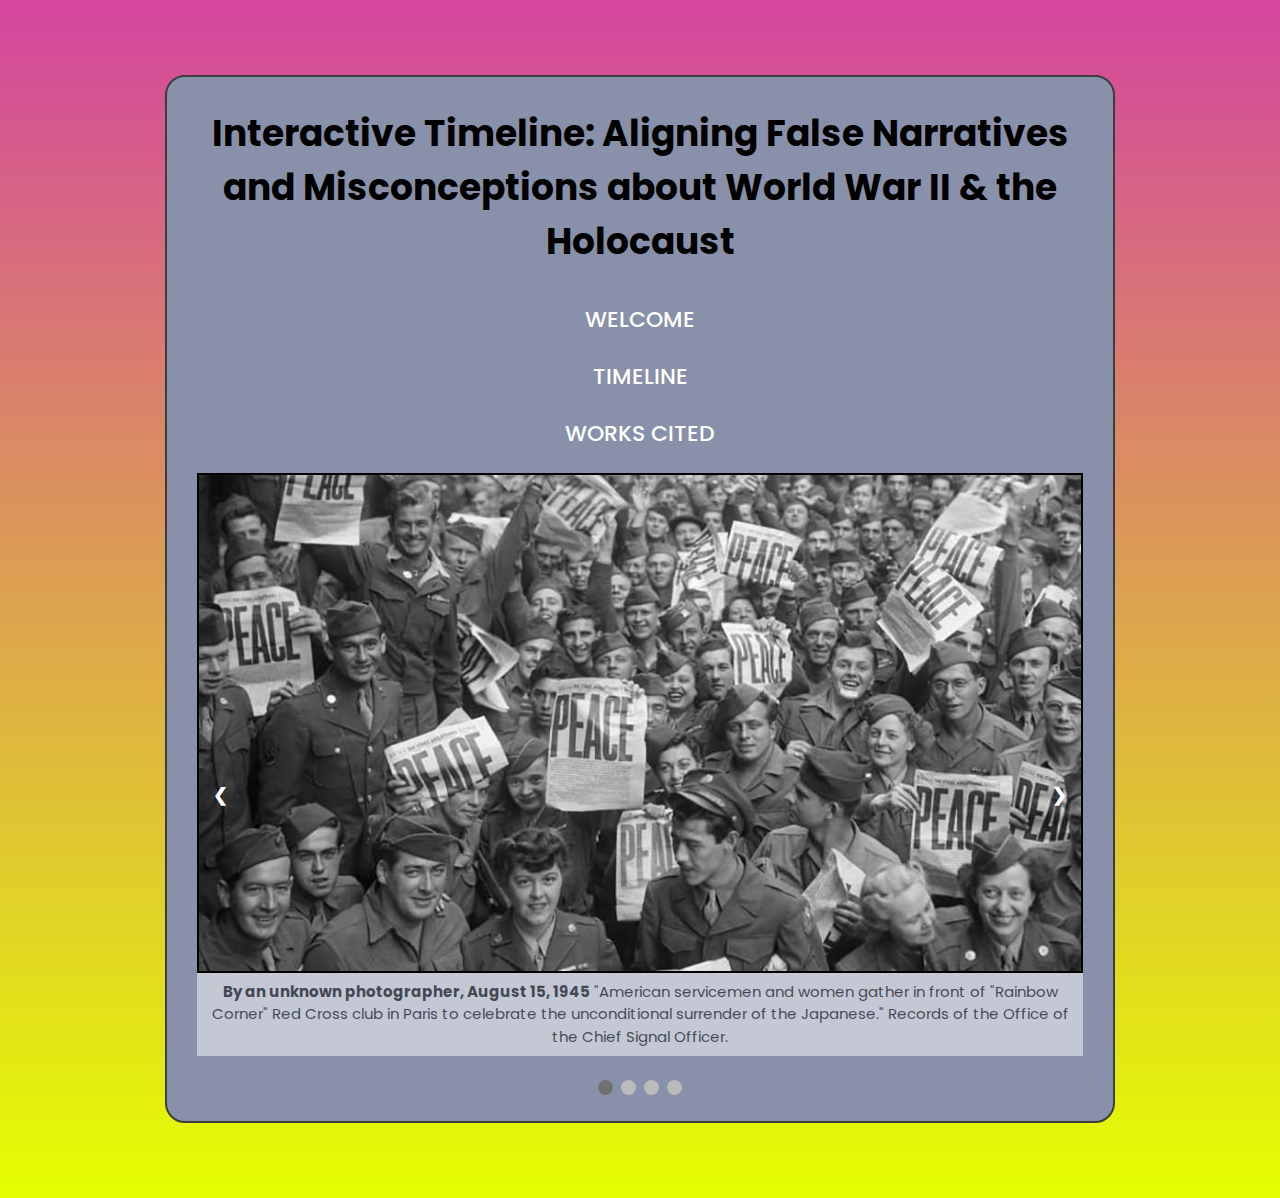
<file: index.html>
<!DOCTYPE html>
<html lang="en">
<head>
    <meta name="viewport" content="width=device-width, initial-scale=0.8">
    <title>HIST122: Final Project</title>
    <link rel="stylesheet" href="style.css">
    <link rel="stylesheet" href="https://www.w3schools.com/w3css/4/w3.css">
    <style>  @import url('https://fonts.googleapis.com/css2?family=Poppins:wght@300;400;500;600;700&display=swap');
    </style>
    
    <style>


* {box-sizing: border-box}
body {font-family: Verdana, sans-serif; margin:0}
.mySlides {display: none}
img {vertical-align: middle;}

/* Slideshow container */
.slideshow-container {
  max-width: 1000px;
  position: relative;
  margin: auto;

}

/* Images */
.mySlides img {
  width: 100%;
  max-height: 500px;
  object-fit: cover;
  border: 2px solid black;
}

/* Caption */
.caption {
  background-color: white;
  opacity: .5;
  color: black;
  padding: 8px;
  text-align: center;
}

/* Number text (1/3 etc) */
.numbertext {
  display: none;
          color: #f2f2f2;
          font-size: 12px;
          padding: 8px 12px;
          position: absolute;
          top: 0;
}

/* Next & previous buttons */
.prev, .next {
  cursor: pointer;
  position: absolute;
  top: 50%;
  width: auto;
  padding: 16px;
  margin-top: -22px;
  color: white;
  
  font-weight: bold;
  font-size: 18px;
  transition: 0.6s ease;
  border-radius: 0 3px 3px 0;
  user-select: none;
}

/* Position the "next button" to the right */
.next {
  right: 0;
  border-radius: 3px 0 0 3px;
}

/* On hover, add a black background color with a little bit see-through */
.prev:hover, .next:hover {
  background-color: rgba(0,0,0,0.8);
}

/* The dots/bullets/indicators */
.dot {
  cursor: pointer;
  height: 15px;
  width: 15px;
  margin: 0 2px;
  background-color: #bbb;
  border-radius: 50%;
  display: inline-block;
  transition: background-color 0.6s ease;
}

.active, .dot:hover {
  background-color: #717171;
}

/* Fading animation */
.fade {
  animation-name: fade;
  animation-duration: 1.5s;
}

@keyframes fade {
  from {opacity: .4} 
  to {opacity: 1}
}



/* On smaller screens, decrease text size */
@media only screen and (max-width: 300px) {
  .prev, .next,.text {font-size: 11px}
}
        .tooltip {
            position: relative;
            display: inline-block;
        }

        .tooltip .tooltiptext {
            visibility: hidden;
            width: 120px;
            background-color: #555;
            color: #fff;
            text-align: center;
            border-radius: 6px;
            padding: 5px;
            position: absolute;
            z-index: 1;
            bottom: 125%;
            left: 50%;
            margin-left: -60px;
            opacity: 0;
            transition: opacity 0.3s;
        }

        .tooltip .tooltiptext::after {
            content: "";
            position: absolute;
            top: 100%;
            left: 50%;
            margin-left: -5px;
            border-width: 5px;
            border-style: solid;
            border-color: #555 transparent transparent transparent;
        }

        .tooltip:hover .tooltiptext {
            visibility: visible;
            opacity: 1;
        }
    </style>
</head>
<body>


<!-- Landing page -->
<div class="container_wrapper"> 
  <div class="container_inner">
    <ul class="home__menu">
        <h1 class="page-title" style="text-align: center;"> <b>Interactive Timeline: Aligning False Narratives and Misconceptions about World War II & the Holocaust  </b></h1>
      <li class="tooltip">
        <a class="nav-link" href="./welcome.html">Welcome</a>
        <span class="tooltiptext">Welcome Page</span>
      </li>
      <li class="tooltip">
        <a class="nav-link" href="./timeline.html">Timeline</a>
        <span class="tooltiptext">Timeline Page</span>
      </li>
      <li class="tooltip">
        <a class="nav-link" href="./works.html">Works Cited</a>
        <span class="tooltiptext">Works Cited Page</span>
      </li>  
    </ul>

    <br>

<div class="slideshow-container">

    <div class="mySlides fade">
      <div class="numbertext">1 / 4</div>
      <img src="images/peace.jpeg" >
      <div class="caption"> <b> By an unknown photographer,
        August 15, 1945</b>
        "American servicemen and women gather in front of "Rainbow Corner" Red Cross club in Paris to celebrate the unconditional surrender of the Japanese."
        Records of the Office of the Chief Signal Officer.</div>
    </div>
    
    <div class="mySlides fade">
      <div class="numbertext">2 / 4</div>
      <img src="images/black.jpeg">
      <div class="caption">DAVID E. SCHERMAN/THE LIFE PICTURE COLLECTION/GETTY IMAGES</div>
    </div>
    
    <div class="mySlides fade">
      <div class="numbertext">3 / 4</div>
      <img src="images/bulge_timeline.jpg__800x594_q85_crop_subsampling-2_upscale.jpg" >
      <div class="caption">German soldiers march parade in front of officials: National Archives and PBS</div>
    </div>
    
    <div class="mySlides fade">
        <div class="numbertext">4 / 4</div>
        <img src="images/holocaust.jpeg" >
        <div class="caption">Still photograph from the Soviet Film of the liberation of Auschwitz, taken by the film unit of the First Ukrainian Front,
           shot over a period of several months beginning on January 27, 1945. WIKIMEDIA COMMONS</div>
      </div>

    
<a class="prev" onclick="plusSlides(-1)">❮</a>
<a class="next" onclick="plusSlides(1)">❯</a>

  

  
  <br>

    
 
 
    
    <div style="text-align:center">
      <span class="dot" onclick="currentSlide(1)"></span> 
      <span class="dot" onclick="currentSlide(2)"></span> 
      <span class="dot" onclick="currentSlide(3)"></span> 
      <span class="dot" onclick="currentSlide(4)"></span> 
      
    </div>
  
</div>
    
    <script>
    let slideIndex = 1;
    showSlides(slideIndex);
    
    function plusSlides(n) {
      showSlides(slideIndex += n);
    }
    
    function currentSlide(n) {
      showSlides(slideIndex = n);
    }
    
    function showSlides(n) {
      let i;
      let slides = document.getElementsByClassName("mySlides");
      let dots = document.getElementsByClassName("dot");
      if (n > slides.length) {slideIndex = 1}    
      if (n < 1) {slideIndex = slides.length}
      for (i = 0; i < slides.length; i++) {
        slides[i].style.display = "none";  
      }
      for (i = 0; i < dots.length; i++) {
        dots[i].className = dots[i].className.replace(" active", "");
      }
      slides[slideIndex-1].style.display = "block";  
      dots[slideIndex-1].className += " active";
    }
    </script>
</body>
</html>
</file>
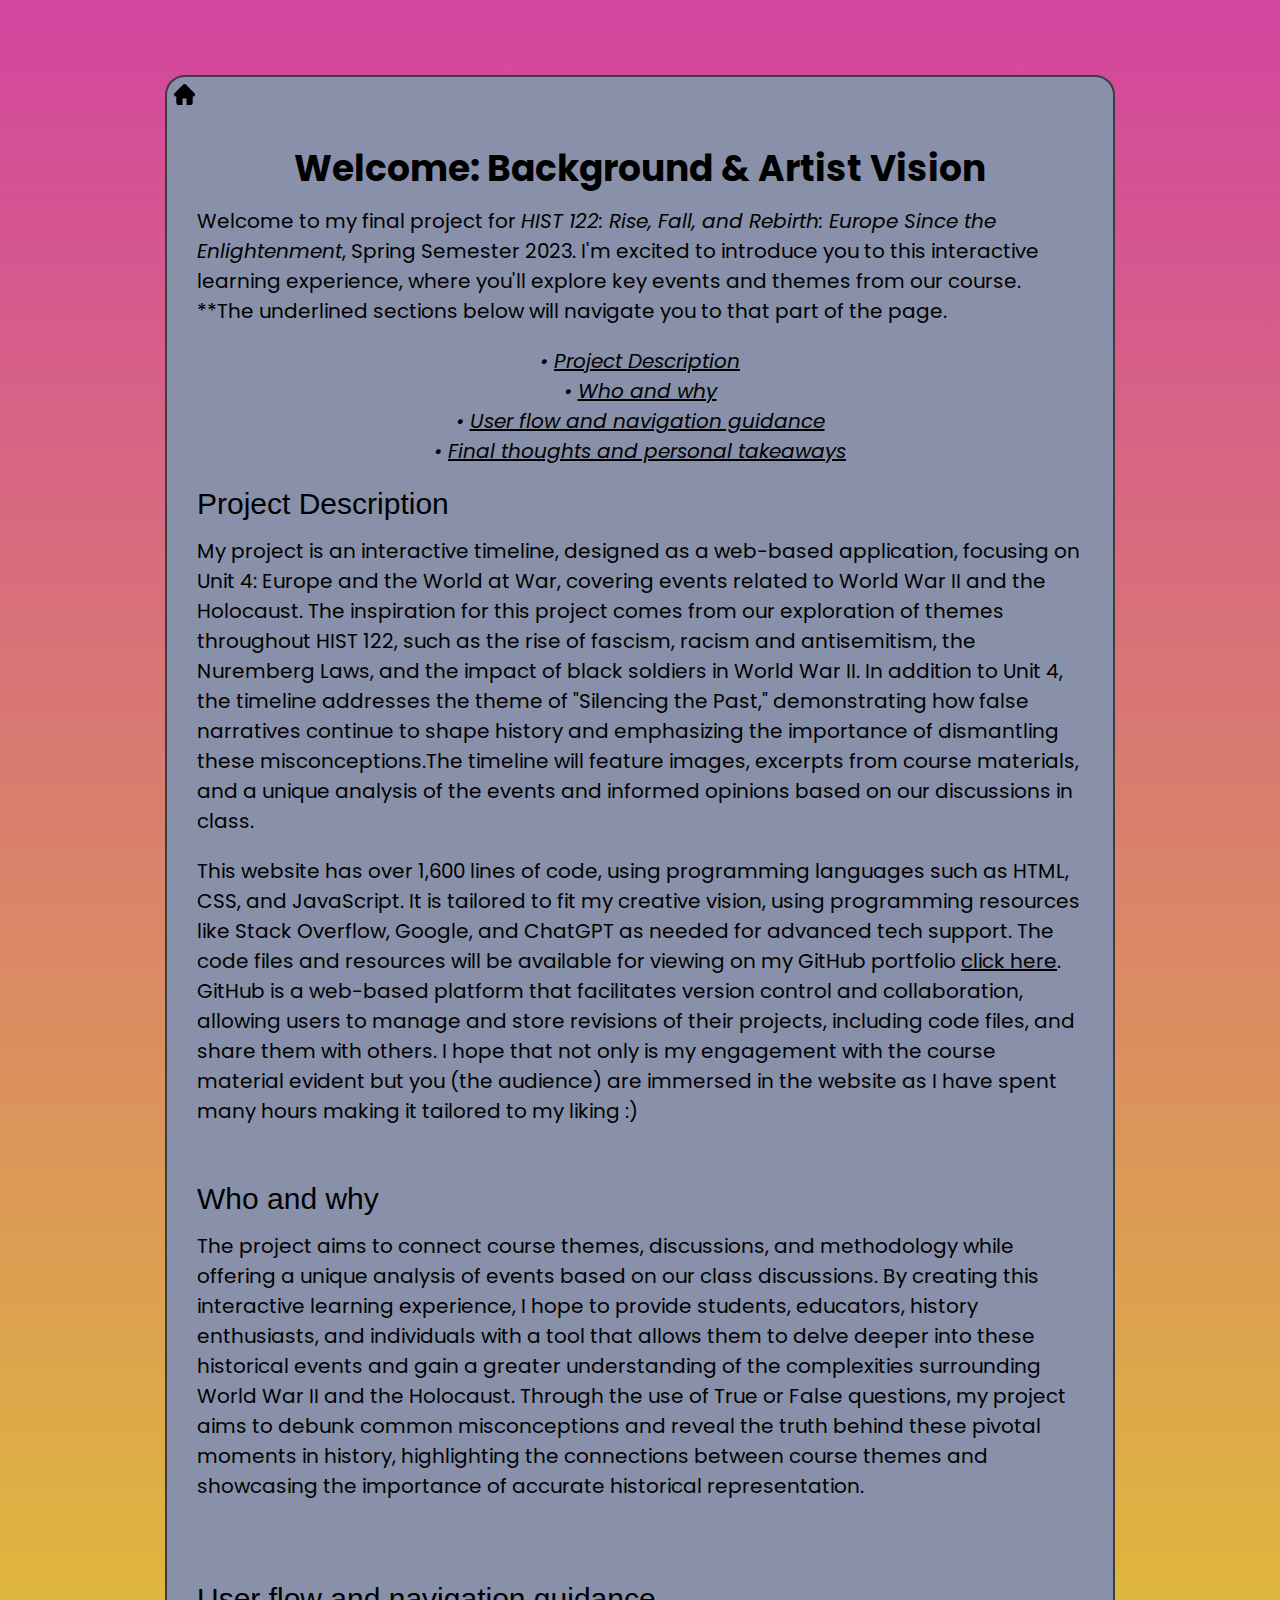
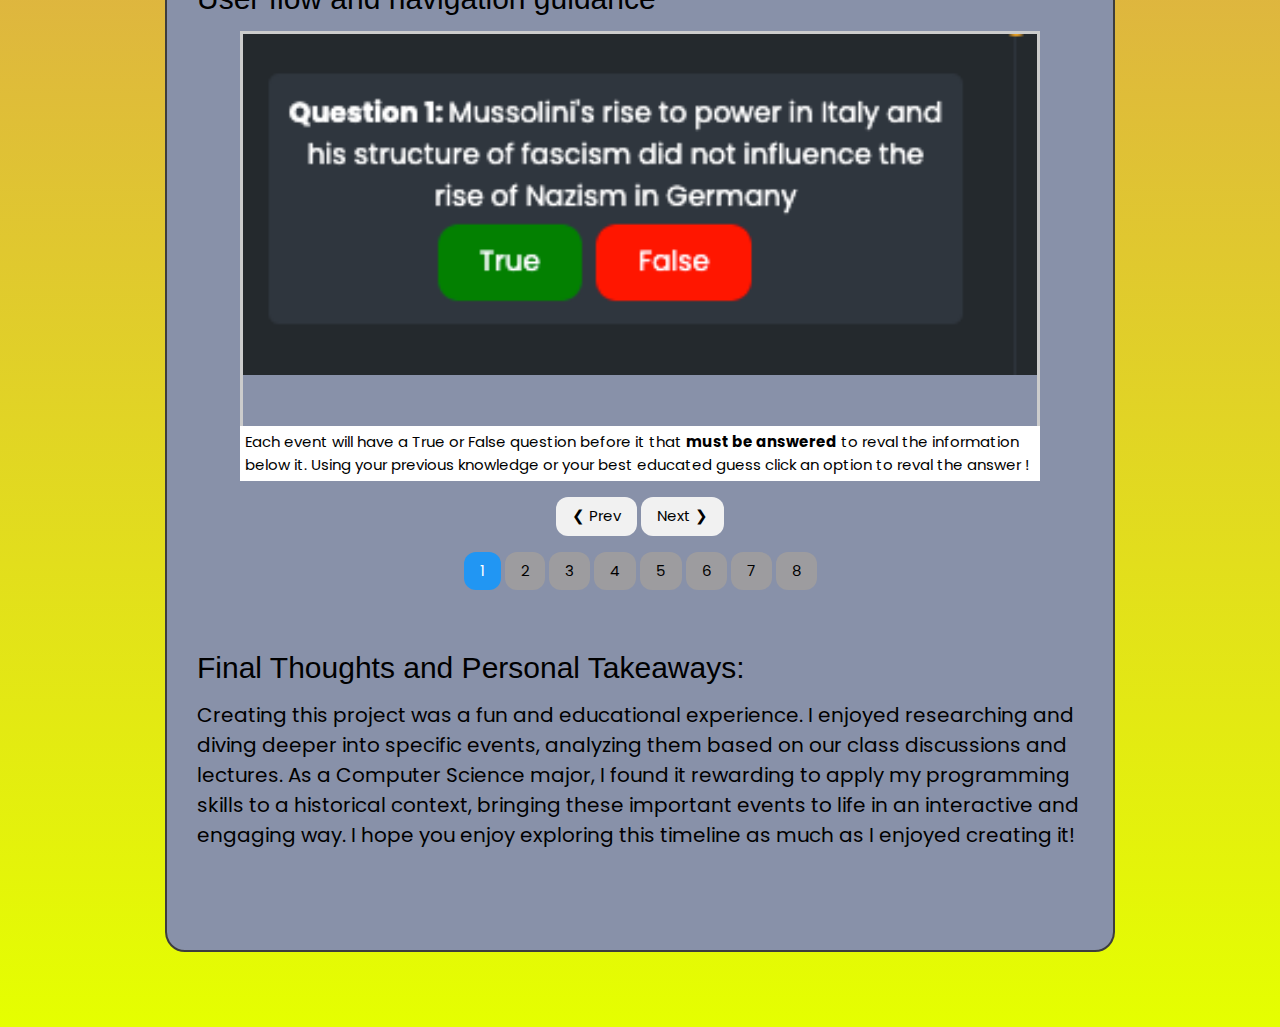
<file: welcome.html>
<!DOCTYPE html>
<html lang="en">
<head>
    <meta name="viewport" content="width=device-width, initial-scale=0.8">
    <title>Welcome</title>
    <link rel="stylesheet" href="style.css">
    <link rel="stylesheet" href="https://www.w3schools.com/w3css/4/w3.css">
    <style>  @import url('https://fonts.googleapis.com/css2?family=Poppins:wght@300;400;500;600;700&display=swap');
    </style>
    <style>
        p {
    margin-top: 0;
    margin-bottom: 1em;
}
 .centered-list {
            display: flex;
            justify-content: center;
            align-items: center;
           
        }

/* Center the list and remove list-style */
.centered-list ul {
    list-style: none;
    text-align: center;
    padding-left: 0;
}

/* Add custom bullet points */
.centered-list li:before {
    content: "• ";
}

.mySlides {
    display: none;
  border: 3px solid #ccc;
  /* Set fixed width and height for the images */
  width: 800px;
  height: 450px;
  object-fit:cover; 
    
}
.caption {
  background-color: white;
  color: black;
  padding: 5px;
  position: absolute;
  bottom: 0px;
  left: 0;
  width: 100%;
}

    </style>
</head>
<body>


<!-- Landing page -->
<div class="container_wrapper"> 
    <a href= "index.html" >
        <img src= "images/black-home.png" style="top:auto; width:35; height:35px; padding:7px" >
    </a>
    <div class="container_inner">
        <h1 class="page-title" style="text-align: center;"> <b>Welcome: Background & Artist Vision</b></h1>
       
        <p style = "font-family:'Poppins', sans-serif;font-size:20px;">
            Welcome to my final project for <i>HIST 122: Rise, Fall, and Rebirth: Europe Since the Enlightenment</i>, 
            Spring Semester 2023. I'm excited to introduce you to this interactive learning experience, where you'll 
            explore key events and themes from our course. <br>**The underlined sections below will navigate you to that part of the page.
        </p>
       
    <p>
    <div class="centered-list">
        <ul style = "font-family:'Poppins',sans-serif;font-size:20px;font-style:italic;">
            <li><a href="#section1">Project Description </a></li>
            <li><a href="#section2">Who and why </a></li>
            <li><a href="#section3">User flow and navigation guidance</a></li>
            <li><a href="#section4">Final thoughts and personal takeaways</a></li>
        </ul>
    </div>
    </p>

    <h2 id="section1">Project Description </h2>
        <p style = "font-family:'Poppins', sans-serif;font-size:20px;">
        My project is an interactive timeline, designed as a web-based application, focusing on 
        Unit 4: Europe and the World at War, covering events related to World War II and the Holocaust. 
        The inspiration for this project comes from our exploration of themes throughout HIST 122, such 
        as the rise of fascism, racism and antisemitism, the Nuremberg Laws, and the impact of black soldiers 
        in World War II. In addition to Unit 4, the timeline addresses the theme of "Silencing the Past," 
        demonstrating how false narratives continue to shape history and emphasizing the importance of dismantling 
        these misconceptions.The timeline will feature images, excerpts from course materials, and a unique analysis 
        of the events and informed opinions based on our discussions in class.  
        <br>
        </p>
    <p style = "font-family:'Poppins', sans-serif;font-size:20px;">
        This website has over 1,600 lines of code, using programming languages such as HTML, CSS, and JavaScript. It is tailored to fit my creative vision, 
        using programming resources like Stack Overflow, Google, and ChatGPT as needed for advanced tech support. The code files and resources will be 
        available for viewing on my GitHub portfolio <a href="https://github.com/mcgrath-a/HIST122FinalProject" > click here</a>. GitHub is a web-based platform that facilitates version 
        control and collaboration, allowing users to manage and store revisions of their projects, including code files, 
        and share them with others. I hope that not only is my engagement with the 
        course material evident but you (the audience) are immersed in the website as I have spent many 
        hours making it tailored to my liking :)
        <br>
        <br>
        </p>

    <h2 id="section2">Who and why </h2>

        <p style = "font-family:'Poppins', sans-serif;font-size:20px;">
            The project aims to connect course themes, discussions, and methodology while offering a unique analysis of events based on our class discussions.
            By creating this interactive learning experience, I hope to provide students, educators, history enthusiasts, and individuals with a tool that allows 
            them to delve deeper into these historical events and gain a greater understanding of the complexities surrounding World War II and the Holocaust. 
            Through the use of True or False questions, my project aims to debunk common misconceptions and reveal the truth behind these pivotal moments in history, 
            highlighting the connections between course themes and showcasing the importance of accurate historical representation.
          
        </p>
        <br>
        <br>
      
    
    <h2 id="section3">User flow and navigation guidance</h2>
    

    <div class="w3-content" style="max-width:800px; position:relative;">
        <div class="mySlides">
          <img src="images/welcome-slideshow/question.png" style="width:100%">
          <div class="caption">Each event will have a True or False question before it that <b>must be answered</b> 
            to reval the information  below it. Using your previous knowledge or your best educated guess click an option
            to reval the answer !</div>
        </div>
        <div class="mySlides">
            <img src="images/welcome-slideshow/correct-answers.png" style="width:100%">
            <div class="caption">At the top of the page is a correct answer count that will tally the number of 
                correct answers you have for the 10 events. Choose wisely because you cannot go back and change your answer!</div>
          </div>
        <div class="mySlides">
          <img src="images/welcome-slideshow/full-question2.png" style="width:100%">
          <div class="caption">Once the T or F question is answered the information about the event will be revealed, 
            describing the event and elaborating on the question's contexts.</div>
        </div>
        <div class="mySlides">
            <img src="images/welcome-slideshow/readmore.png" style="width:100%">
            <div class="caption">Towards the end of the text, there is a purple ‘Read More’ button that when pressed opens a ‘pop-up’ 
                with more detailed information and primary or secondary sources about the event.</div>
          </div>
        <div class="mySlides">
            <img src="images/welcome-slideshow/readmore-modal.png" style="width:100%">
            <div class="caption">The ‘Read More’ pop-up contains 4 sections, 1) the image(s) that relate to the event, 2) the elaboration 
                and more analysis of the event, 3) the editor's opinion, in other words, how I (the creator) of this website) feel about 
                the event and how it relates to the course and society, and 4) the sources.</div>
          </div>
          <div class="mySlides">
            <img src="images/welcome-slideshow/hover-zoom.png" style="width: 793px;
            height: 440px;">
            <div class="caption">Hovering over of the image for a few seconds will do 2 things 1)<b>enlarge</b> the image to zoom in, and 2)reveal a tool-tip that shows a 
                brief <b>caption and/or description </b>of the image that relates to that event.
            </div>
          </div>
        <div class="mySlides">
            <img src="images/welcome-slideshow/sources.png" style="width:100%">
            <div class="caption">The sources for the analysis of that particular event can be accessed by hovering and 
                clicking on the sources drop-down, or also by going to the ‘Works Cited’ page which can be accessed on the home page.
            </div>
          </div>
        <div class="mySlides">
            <img src="images/welcome-slideshow/final-pop-up.png" style="width:100%">
            <div class="caption">Finally, once answering all 10 of the T or F questions, you will be met with a nice 
                surprise at the end. Have fun scrolling through history! </div>
          </div>
       
      </div>
      
      <div class="w3-center">
        <div class="w3-section">
            <button class="w3-button w3-light-grey" onclick="plusDivs(-1)" >❮ Prev</button>
          <button class="w3-button w3-light-grey" onclick="plusDivs(1)">Next ❯</button>
        </div>
        <button class="w3-button demo" onclick="currentDiv(1)" style="background-color: #9d9c9f;">1</button>
        <button class="w3-button demo" onclick="currentDiv(2)" style="background-color: #9d9c9f;">2</button> 
        <button class="w3-button demo" onclick="currentDiv(3)" style="background-color: #9d9c9f;">3</button>  
        <button class="w3-button demo" onclick="currentDiv(4)" style="background-color: #9d9c9f;">4</button>  
        <button class="w3-button demo" onclick="currentDiv(5)" style="background-color: #9d9c9f;">5</button>
        <button class="w3-button demo" onclick="currentDiv(6)" style="background-color: #9d9c9f;">6</button> 
        <button class="w3-button demo" onclick="currentDiv(7)" style="background-color: #9d9c9f;">7</button>
        <button class="w3-button demo" onclick="currentDiv(8)" style="background-color: #9d9c9f;">8</button>   
      </div>

          <br>
          <br>
          <h2 id="section4">Final Thoughts and Personal Takeaways:</h2>

          <p style = "font-family:'Poppins', sans-serif;font-size:20px;">
            Creating this project was a fun and educational experience. I enjoyed researching and diving deeper into specific 
            events, analyzing them based on our class discussions and lectures. As a Computer Science major, I found it rewarding 
            to apply my programming skills to a historical context, bringing these important events to life in an interactive and 
            engaging way. I hope you enjoy exploring this timeline as much as I enjoyed creating it!
          <br>
          <br>
          <br>
          </p>
        </div>

    
    
</div>
    
</body>

<script>
    var slideIndex = 1;
    showDivs(slideIndex);
    
    function plusDivs(n) {
      showDivs(slideIndex += n);
    }
    
    function currentDiv(n) {
      showDivs(slideIndex = n);
    }
    
    function showDivs(n) {
      var i;
      var x = document.getElementsByClassName("mySlides");
      var dots = document.getElementsByClassName("demo");
      if (n > x.length) {slideIndex = 1}    
      if (n < 1) {slideIndex = x.length}
      for (i = 0; i < x.length; i++) {
        x[i].style.display = "none";  
      }
      for (i = 0; i < dots.length; i++) {
        dots[i].className = dots[i].className.replace(" w3-blue", "");
      }
      x[slideIndex-1].style.display = "block";  
      dots[slideIndex-1].className += " w3-blue";
    }
    </script>
</html>
</file>
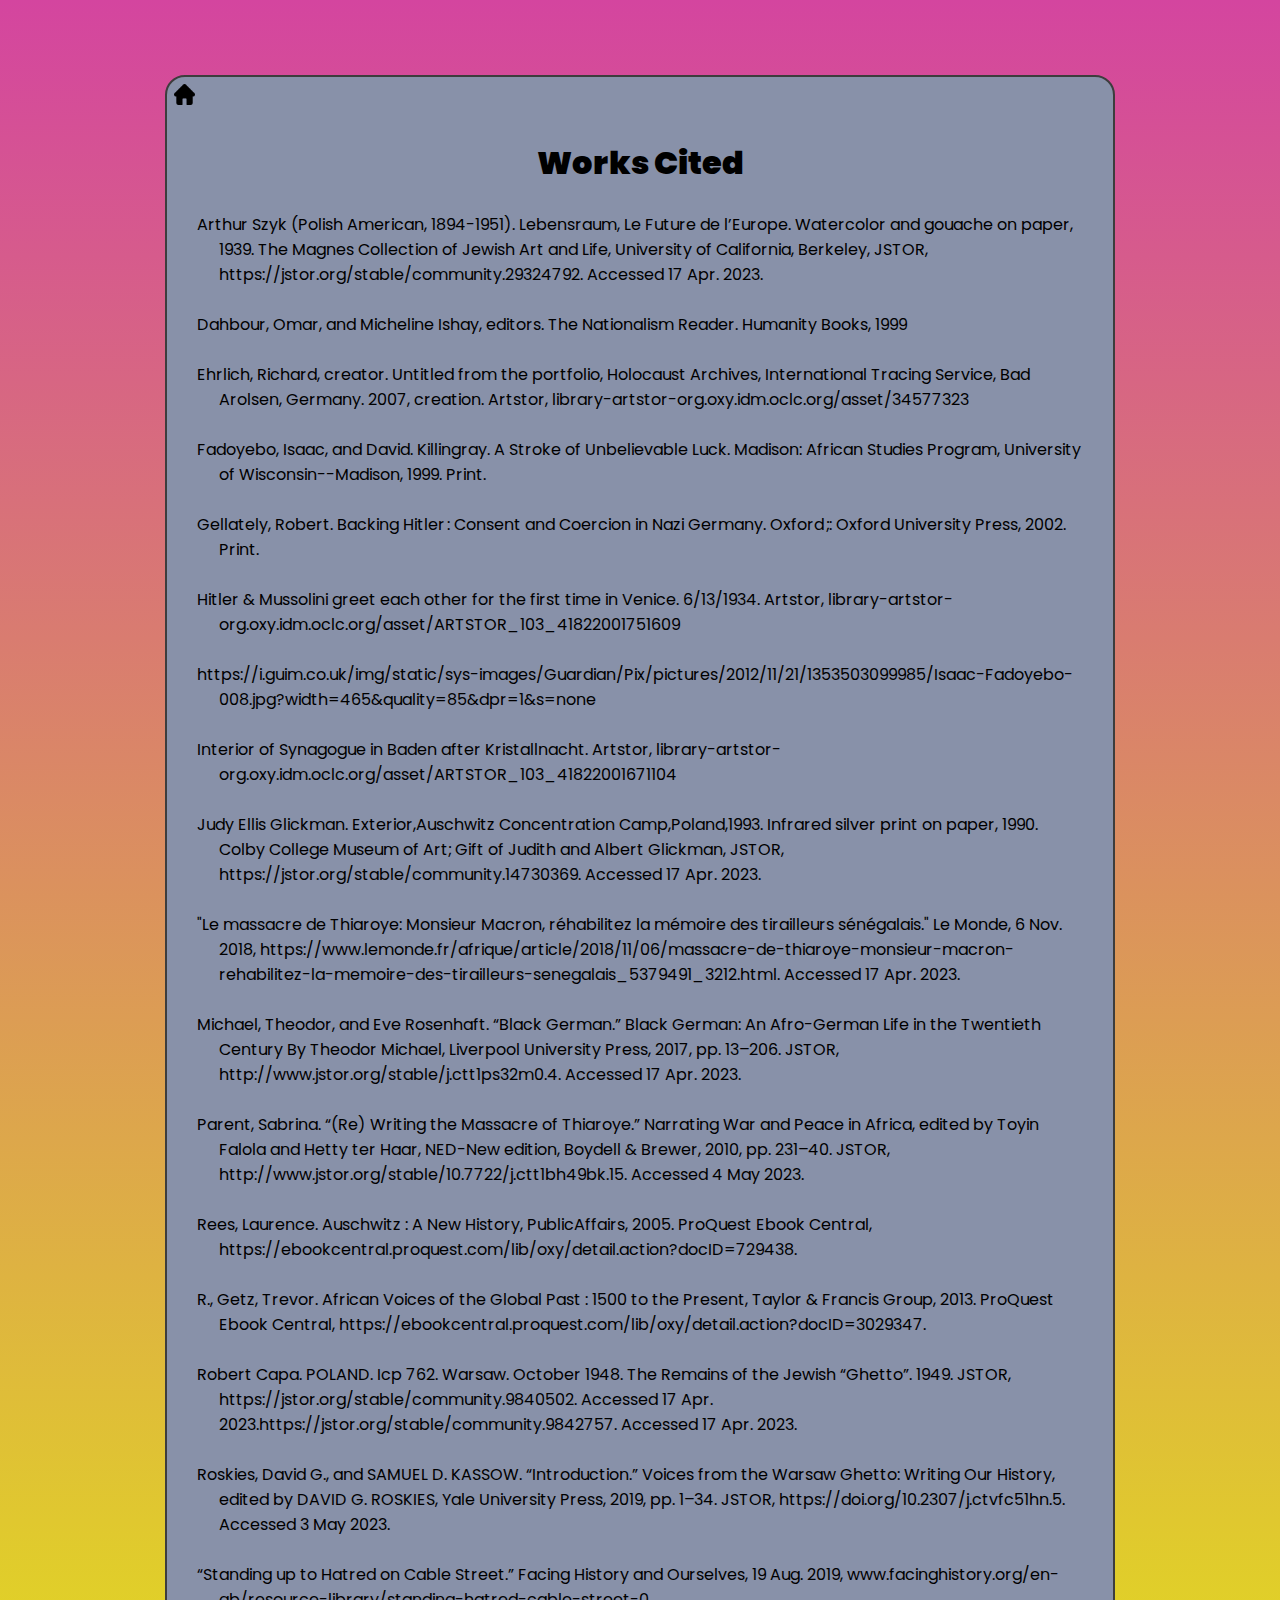
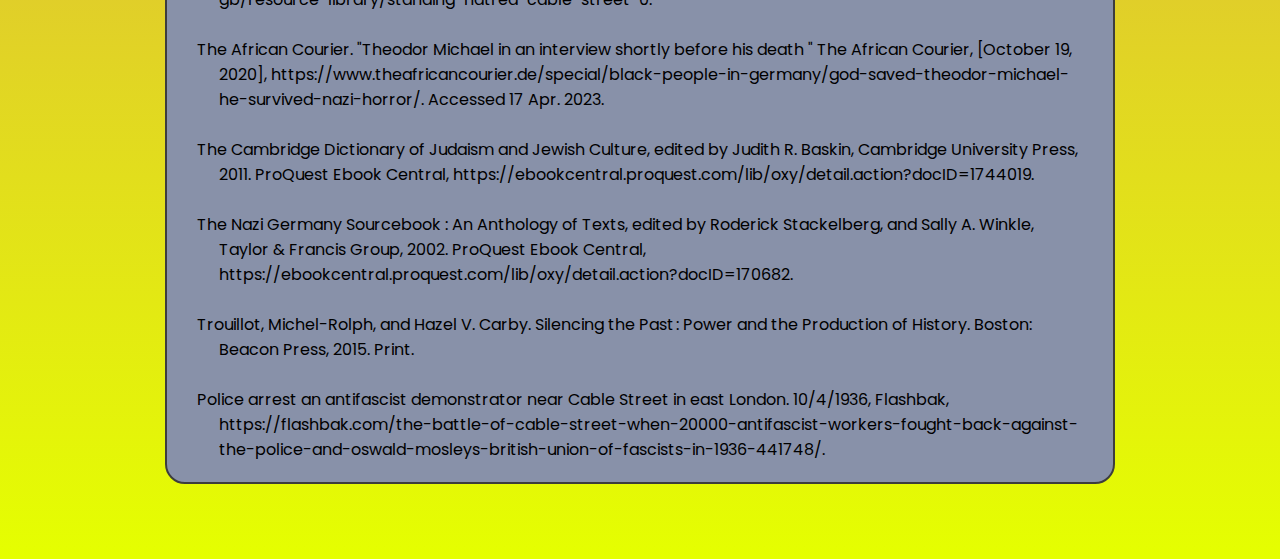
<file: works.html>
<!DOCTYPE html>
<html lang="en">
<head>
    <meta name="viewport" content="width=device-width, initial-scale=0.8">
    <title>Works Cited</title>
    <link rel="stylesheet" href="style.css">
    <style>  @import url('https://fonts.googleapis.com/css2?family=Poppins:wght@300;400;500;600;700&display=swap');
    </style>
    <style>


    </style>
</head>
<body>


<!-- Landing page -->
<div class="container_wrapper"> 
    <a href= "index.html" >
        <img src= "images/black-home.png" style="top:auto; width:35; height:35px; padding:7px" >
    </a>
    <div class="container_inner">
        <h1 class="page-title" style="text-align: center;"> <b>Works Cited</b></h1>
        <br>
       
        <p style = "font-family:'Poppins', sans-serif;font-size:20px;font-style:italic;">
            <p class="hangingindent">Arthur Szyk (Polish American, 1894-1951). Lebensraum, Le Future de l’Europe. Watercolor and gouache on paper, 1939. The Magnes Collection of Jewish Art and Life, University of California, Berkeley, JSTOR, https://jstor.org/stable/community.29324792. Accessed 17 Apr. 2023.</p>
            <br>
            <p class="hangingindent">Dahbour, Omar, and Micheline Ishay, editors. The Nationalism Reader. Humanity Books, 1999</p>
            <br>
            <p class="hangingindent">Ehrlich, Richard, creator. Untitled from the portfolio, Holocaust Archives, International Tracing Service, Bad Arolsen, Germany. 2007, creation. Artstor, library-artstor-org.oxy.idm.oclc.org/asset/34577323
            </p>
            <br>
            <p class="hangingindent">Fadoyebo, Isaac, and David. Killingray. A Stroke of Unbelievable Luck. Madison: African Studies Program, University of Wisconsin--Madison, 1999. Print.
            </p>
            <br>
            <p class="hangingindent">Gellately, Robert. Backing Hitler : Consent and Coercion in Nazi Germany. Oxford ;: Oxford University Press, 2002. Print.</p>
            <br>
            <p class="hangingindent">Hitler & Mussolini greet each other for the first time in Venice. 6/13/1934. Artstor, library-artstor-org.oxy.idm.oclc.org/asset/ARTSTOR_103_41822001751609</p>
            <br>
            <p class="hangingindent">https://i.guim.co.uk/img/static/sys-images/Guardian/Pix/pictures/2012/11/21/1353503099985/Isaac-Fadoyebo-008.jpg?width=465&quality=85&dpr=1&s=none</p>
            <br>
            <p class="hangingindent">Interior of Synagogue in Baden after Kristallnacht. Artstor, library-artstor-org.oxy.idm.oclc.org/asset/ARTSTOR_103_41822001671104 
            </p>  
            <br>
            <p class="hangingindent">Judy Ellis Glickman. Exterior,Auschwitz Concentration Camp,Poland,1993. Infrared silver print on paper, 1990. Colby College Museum of Art; Gift of Judith and Albert Glickman, JSTOR, https://jstor.org/stable/community.14730369. Accessed 17 Apr. 2023.</p>
            <br>
            <p class="hangingindent">"Le massacre de Thiaroye: Monsieur Macron, réhabilitez la mémoire des tirailleurs sénégalais." Le Monde, 6 Nov. 2018, https://www.lemonde.fr/afrique/article/2018/11/06/massacre-de-thiaroye-monsieur-macron-rehabilitez-la-memoire-des-tirailleurs-senegalais_5379491_3212.html. Accessed 17 Apr. 2023.
            </p>
            <br>
            <p class="hangingindent">Michael, Theodor, and Eve Rosenhaft. “Black German.” Black German: An Afro-German Life in the Twentieth Century By Theodor Michael, Liverpool University Press, 2017, pp. 13–206. JSTOR, http://www.jstor.org/stable/j.ctt1ps32m0.4. Accessed 17 Apr. 2023.</p>
            <br>
            <p class="hangingindent">Parent, Sabrina. “(Re) Writing the Massacre of Thiaroye.” Narrating War and Peace in Africa, edited by Toyin Falola and Hetty ter Haar, NED-New edition, Boydell & Brewer, 2010, pp. 231–40. JSTOR, http://www.jstor.org/stable/10.7722/j.ctt1bh49bk.15. Accessed 4 May 2023.</p>
            <br>
            <p class="hangingindent">Rees, Laurence. Auschwitz : A New History, PublicAffairs, 2005. ProQuest Ebook Central, https://ebookcentral.proquest.com/lib/oxy/detail.action?docID=729438.</p>
            <br>
            <p class="hangingindent">R., Getz, Trevor. African Voices of the Global Past : 1500 to the Present, Taylor & Francis Group, 2013. ProQuest Ebook Central, https://ebookcentral.proquest.com/lib/oxy/detail.action?docID=3029347.</p>
            <br>
            <p class="hangingindent">Robert Capa. POLAND. Icp 762. Warsaw. October 1948. The Remains of the Jewish “Ghetto”. 1949. JSTOR, https://jstor.org/stable/community.9840502. Accessed 17 Apr. 2023.https://jstor.org/stable/community.9842757. Accessed 17 Apr. 2023. </p>
            <br>
            <p class="hangingindent">Roskies, David G., and SAMUEL D. KASSOW. “Introduction.” Voices from the Warsaw Ghetto: Writing Our History, edited by DAVID G. ROSKIES, Yale University Press, 2019, pp. 1–34. JSTOR, https://doi.org/10.2307/j.ctvfc51hn.5. Accessed 3 May 2023.</p>
            <br>
            <p class="hangingindent">“Standing up to Hatred on Cable Street.” Facing History and Ourselves, 19 Aug. 2019, www.facinghistory.org/en-gb/resource-library/standing-hatred-cable-street-0.  
            </p>
            <br>
            <p class="hangingindent">The African Courier. "Theodor Michael in an interview shortly before his death " The African Courier, [October 19, 2020], https://www.theafricancourier.de/special/black-people-in-germany/god-saved-theodor-michael-he-survived-nazi-horror/. Accessed 17 Apr. 2023.</p>
            <br>
            <p class="hangingindent">The Cambridge Dictionary of Judaism and Jewish Culture, edited by Judith R. Baskin, Cambridge University Press, 2011. ProQuest Ebook Central, https://ebookcentral.proquest.com/lib/oxy/detail.action?docID=1744019.</p>
            <br>
            <p class="hangingindent">The Nazi Germany Sourcebook : An Anthology of Texts, edited by Roderick Stackelberg, and Sally A. Winkle, Taylor & Francis Group, 2002. ProQuest Ebook Central, https://ebookcentral.proquest.com/lib/oxy/detail.action?docID=170682.</p>
            <br>
            <p class="hangingindent">Trouillot, Michel-Rolph, and Hazel V. Carby. Silencing the Past : Power and the Production of History. Boston: Beacon Press, 2015. Print.
            </p>
            <br>
            <p class="hangingindent">Police arrest an antifascist demonstrator near Cable Street in east London. 10/4/1936, Flashbak, https://flashbak.com/the-battle-of-cable-street-when-20000-antifascist-workers-fought-back-against-the-police-and-oswald-mosleys-british-union-of-fascists-in-1936-441748/.</p>
        
        
       
          
               
        

        </p>

      
        
    </div>
</div>
    
</body>
</html>
</file>
<file: style.css>
* {
  margin: 0;
  padding: 0;
  font-family: "Poppins", sans-serif;
  box-sizing: border-box;
}

body {
  /* background: #2e364a; */
  background-image: linear-gradient(
    rgb(212, 69, 159),
   
    rgb(229, 255, 0)
  );
}

.container_wrapper {
  position: relative;
  margin: 75px auto;
  max-width: 950px;
  background: #8891a9;
  border: 2px solid #3d3d3d;
  border-radius: 20px;
}

.container_inner {
  padding: 20px 30px;
}

.hangingindent {
  padding-left: 22px;
  text-indent: -22px;
}

.home__menu {
  list-style: none;
  display: flex;
  flex-direction: column;
  align-items: center;
  gap: 25px;
}
.home__menu a {
  text-transform: uppercase;
  line-height: 32px;
  font-size: 22px;
  font-weight: 500;
  transition: all 0.2s;
  position: relative;
}
.home__menu a:after {
  content: "";
  position: absolute;
  width: 100%;
  transform: scaleX(0);
  height: 2px;
  bottom: 0;
  left: 0;
  background-color: #0087ca;
  transform-origin: bottom right;
  transition: transform 0.25s ease-out;
}
.home__menu a:hover:after {
  transform: scaleX(1);
  transform-origin: bottom left;
}

.nav-links {
  list-style-type: none;
  display: flex;
  gap: 10px;
  padding-bottom: 20px;
}

.nav-link {
  text-decoration: none;
  color: white;
  font-size: 1.2rem;
  cursor: pointer;
}

.nav-link:hover {
  color: #ccc;
}

button {
  background-color: #4caf50;
  border: none;
  color: white;
  text-align: center;
  text-decoration: none;
  display: inline-block;
  font-size: 16px;
  margin: 4px 2px;
  cursor: pointer;
  border-radius: 12px;
  padding: 10px 24px;
}
/* Add the CSS code for the Read More button and the modal outside the media query */
.read-more {
  display: inline-block;
  background-color: #eaa023;
  padding: 8px 16px;
  margin-top: 10px;
  border-radius: 5px;
  font-weight: 500;
  text-decoration: none;
  color: #ffffff;
  cursor: pointer;
}

.modal {
  display: none;
  position: fixed;
  z-index: 1;
  left: 0;
  top: 0;
  width: 100%;
  height: 100%;
  overflow: auto;
  background-color: rgba(0, 0, 0, 0.4);
}

.modal-content {
  background-color: #2f363e;
  margin: 15% auto;
  padding: 20px;
  border: 1px solid #888;
  width: 80%;
  position: relative;
}

.modal-image {
  float: left;
  padding: 12px;
}

.clearfix::after {
  content: "";
  clear: both;
  display: table;
  color: white;
}

.close {
  color: white;
  font-size: 28px;
  font-weight: bold;
  position: absolute;
  right: 10px;
  top: 5px;
  cursor: pointer;
}

/* The rest of your CSS code */

.quiz {
  background: #fff;
  padding: 10px;
  border-radius: 6px;
  margin-bottom: 10px;
  text-align: center;
}

.noselect {
  -webkit-touch-callout: none; /* iOS Safari */
  -webkit-user-select: none; /* Safari */
  -khtml-user-select: none; /* Konqueror HTML */
  -moz-user-select: none; /* Old versions of Firefox */
  -ms-user-select: none; /* Internet Explorer/Edge */
  user-select: none; /* Non-prefixed version, currently supported by Chrome, Opera and Firefox */
}

.correct-incorrect {
  padding: 10px;
  margin-top: 10px;
  border-radius: 6px;
  font-weight: bold;
  display: inline-block;
}

.correct {
  background-color: #4caf50;
  color: white;
}

.incorrect {
  background-color: #f44336;
  color: white;
}

.text-hidden {
  display: none;
}

#correct-answers-container {
  background-color: white;
  color: #2e364a;
  font-size: 1.2rem;
  font-weight: bold;
  padding: 10px 20px;
  border-radius: 6px;
  display: flex;
  justify-content: center;
  align-items: center;
  gap: 5px;
  position: fixed;
  top: 20px;
  left: 50%;
  transform: translateX(-50%);
  z-index: 15;
}

.quiz {
  font-family: "Poppins";
  color: white;
  background: #2f363e;
  padding: 10px;
  border-radius: 6px;
  margin-bottom: 10px;
}

.timeline {
  position: relative;
  max-width: 1200px;
  margin: 100px auto;
}

.container {
  padding: 10px 50px;
  position: relative;
  width: 50%;
  animation: movedown 1s linear forwards;
  opacity: 0;
}

@keyframes movedown {
  0% {
    opacity: 1;
    transform: translateY(-30px);
  }
  100% {
    opacity: 1;
    transform: translateY(0px);
  }
}

.container:nth-child(1) {
  animation-delay: 0s;
}
.container:nth-child(2) {
  animation-delay: 1s;
}
.container:nth-child(3) {
  animation-delay: 2s;
}
.container:nth-child(4) {
  animation-delay: 3s;
}
.container:nth-child(5) {
  animation-delay: 4s;
}
.container:nth-child(6) {
  animation-delay: 5s;
}

.text-box {
  padding: 20px 30px;
  background: #fff;
  position: relative;
  border-radius: 6px;
  font-size: 15px;
}
.left-container {
  left: 0;
}
.right-container {
  left: 50%;
}

@keyframes moveline {
  0% {
    height: 0;
  }
  100% {
    height: 100%;
  }
}

.text-box h2 {
  font-weight: 600;
}
.text-box small {
  display: inline-block;
  margin-bottom: 15px;
}

.left-container-arrow {
  height: 0;
  width: 0;
  position: absolute;
  top: 28px;
  z-index: -5;
  border-top: 15px solid transparent;
  border-bottom: 15px solid transparent;
  border-left: 15px solid #fff;
  right: -15px;
}
.right-container-arrow {
  height: 0;
  width: 0;
  position: absolute;
  top: 28px;
  z-index: -5;
  border-top: 15px solid transparent;
  border-bottom: 15px solid transparent;
  border-right: 15px solid #fff;
  left: -15px;
}

.info-btn.show {
  display: inline-block;
}

.info-btn {
  display: none;
  background-color: #574caf;
  border: none;
  color: white;
  text-align: center;
  text-decoration: none;
  font-size: 12px;
  cursor: pointer;
  border-radius: 4px;
  padding: 4px 8px;
  position: relative;
  top: 10px;
  right: 10px;
}

.close {
  color: #aaaaaa;
  float: right;
  font-size: 28px;
  font-weight: bold;
}

.close:hover,
.close:focus {
  color: #000;
  text-decoration: none;
  cursor: pointer;
}

@media screen and (max-width: 600px) {
  .timeline {
    margin: 50px auto;
  }
  .timeline::after {
    left: 31px;
  }
  .container {
    width: 100%;
    padding-left: 80px;
    padding-right: 25px;
  }
  .text-box {
    font-size: 13px;
  }
  .text-box small {
    margin-bottom: 10px;
  }
  .right-container {
    left: 0;
  }

  .left-container img,
  .right-container img {
    left: 10px;
  }

  .left-container-arrow {
    border-right: 15px solid #fff;
    border-left: 0;
    left: -15px;
    z-index: -10;
  }

  .right-container-arrow {
    border-right: 16px solid #fff;
    border-left: 0;
    left: -15px;
    z-index: 0;
  }

  body {
    display: flex;
    justify-content: center;
    align-items: center;
    min-height: 100vh;
    margin: 0;
  }

  @keyframes tonext {
    75% {
      left: 0;
    }
    95% {
      left: 100%;
    }
    98% {
      left: 100%;
    }
    99% {
      left: 0;
    }
  }

  @keyframes tostart {
    75% {
      left: 0;
    }
    95% {
      left: -300%;
    }
    98% {
      left: -300%;
    }
    99% {
      left: 0;
    }
  }

  @keyframes snap {
    96% {
      scroll-snap-align: center;
    }
    97% {
      scroll-snap-align: none;
    }
    99% {
      scroll-snap-align: none;
    }
    100% {
      scroll-snap-align: center;
    }
  }

  body {
    max-width: 37.5rem;
    margin: 0 auto;
    padding: 0 1.25rem;
    font-family: "Lato", sans-serif;
  }

  * {
    box-sizing: border-box;
    scrollbar-color: transparent transparent; /* thumb and track color */
    scrollbar-width: 0px;
  }

  *::-webkit-scrollbar {
    width: 0;
  }

  *::-webkit-scrollbar-track {
    background: transparent;
  }

  *::-webkit-scrollbar-thumb {
    background: transparent;
    border: none;
  }

  * {
    -ms-overflow-style: none;
  }

  ol,
  li {
    list-style: none;
    margin: 0;
    padding: 0;
  }

  .carousel {
    position: relative;
    padding-top: 75%;
    filter: drop-shadow(0 0 10px #0003);
    perspective: 100px;
  }

  .carousel__viewport {
    position: absolute;
    top: 0;
    right: 0;
    bottom: 0;
    left: 0;
    display: flex;
    overflow-x: scroll;
    counter-reset: item;
    scroll-behavior: smooth;
    scroll-snap-type: x mandatory;
  }

  .carousel__slide {
    position: relative;
    flex: 0 0 100%;
    width: 100%;
    background-color: #f99;
    counter-increment: item;
  }

  .carousel__slide:nth-child(even) {
    background-color: #99f;
  }

  .carousel__slide:before {
    content: counter(item);
    position: absolute;
    top: 50%;
    left: 50%;
    transform: translate3d(-50%, -40%, 70px);
    color: #fff;
    font-size: 2em;
  }

  .carousel__snapper {
    position: absolute;
    top: 0;
    left: 0;
    width: 100%;
    height: 100%;
    scroll-snap-align: center;
  }

  @media (hover: hover) {
    .carousel__snapper {
      animation-name: tonext, snap;
      animation-timing-function: ease;
      animation-duration: 4s;
      animation-iteration-count: infinite;
    }

    .carousel__slide:last-child .carousel__snapper {
      animation-name: tostart, snap;
    }
  }

  @media (prefers-reduced-motion: reduce) {
    .carousel__snapper {
      animation-name: none;
    }
  }

  .carousel:hover .carousel__snapper,
  .carousel:focus-within .carousel__snapper {
    animation-name: none;
  }

  .carousel__navigation {
    position: absolute;
    right: 0;
    bottom: 0;
    left: 0;
    text-align: center;
  }

  .carousel__navigation-list,
  .carousel__navigation-item {
    display: inline-block;
  }

  .carousel__navigation-button {
    display: inline-block;
    width: 1.5rem;
    height: 1.5rem;
    background-color: #333;
    background-clip: content-box;
    border: 0.25rem solid transparent;
    border-radius: 50%;
    font-size: 0;
    transition: transform 0.1s;
  }

  .carousel::before,
  .carousel::after,
  .carousel__prev,
  .carousel__next {
    position: absolute;
    top: 0;
    margin-top: 37.5%;
    width: 4rem;
    height: 4rem;
    transform: translateY(-50%);
    border-radius: 50%;
    font-size: 0;
    outline: 0;
  }

  .carousel::before,
  .carousel__prev {
    left: -1rem;
  }

  .carousel::after,
  .carousel__next {
    right: -1rem;
  }

  .carousel::before,
  .carousel::after {
    content: "";
    z-index: 1;
    background-color: #333;
    background-size: 1.5rem 1.5rem;
    background-repeat: no-repeat;
    background-position: center center;
    color: #fff;
    font-size: 2.5rem;
    line-height: 4rem;
    text-align: center;
    pointer-events: none;
  }

  .carousel::before {
    background-image: url("data:image/svg+xml,%3Csvg viewBox='0 0 100 100' xmlns='http://www.w3.org/2000/svg'%3E%3Cpolygon points='0,50 80,100 80,0' fill='%23fff'/%3E%3C/svg%3E");
  }

  .carousel::after {
    background-image: url("data:image/svg+xml,%3Csvg viewBox='0 0 100 100' xmlns='http://www.w3.org/2000/svg'%3E%3Cpolygon points='100,50 20,100 20,0' fill='%23fff'/%3E%3C/svg%3E");
  }
}
</file>
